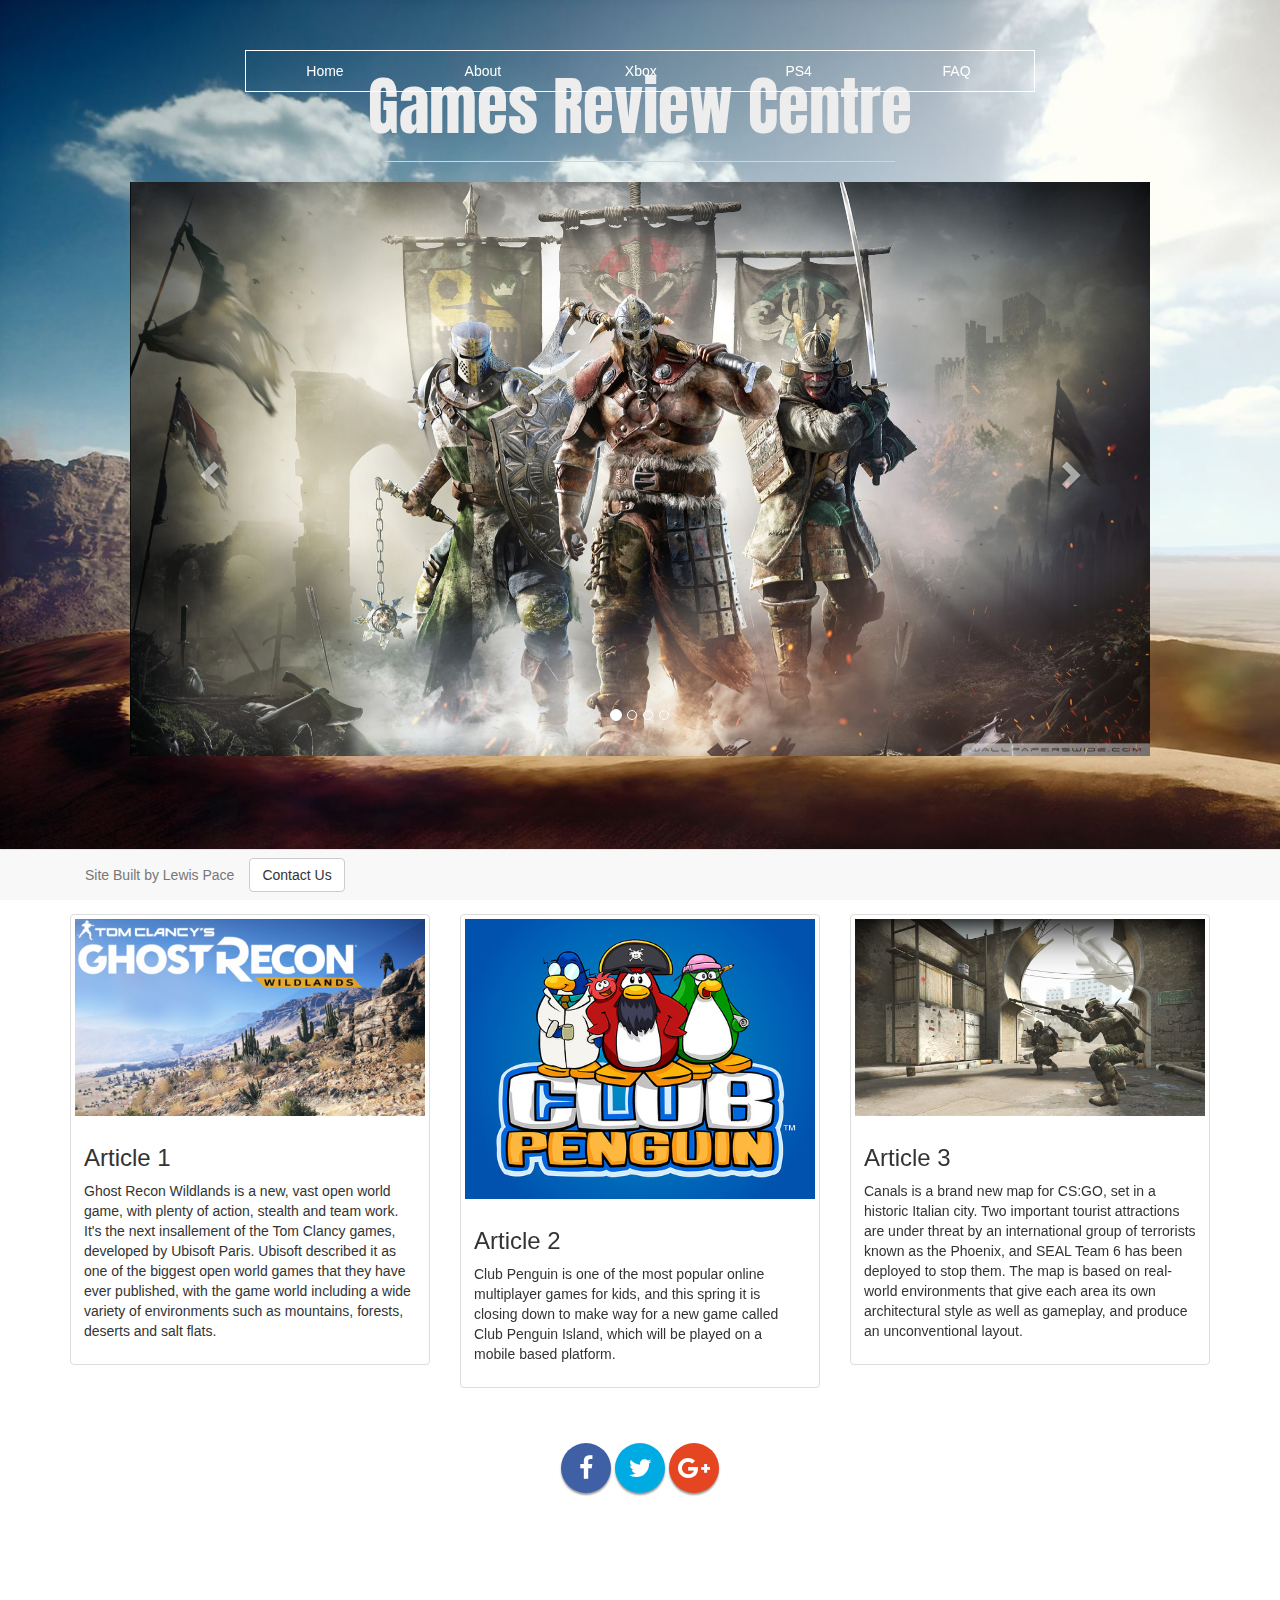
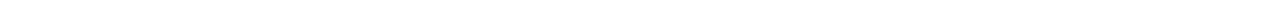
<file: index.html>
<!DOCTYPE html>
<html>
<head>
    <title>Bootstrap Project LP</title>
    <meta name="viewport" content="width=device-width, initial-scale=1.0" charset="UTF-8">
	<link href="css/bootstrap.min.css" rel="stylesheet" type="text/css"/>
    <link href="css/font-awesome.min.css" rel="stylesheet" type="text/css"/>
	<link href="css/mystyle.css" rel="stylesheet" type="text/css"/>
    <link href="https://fonts.googleapis.com/css?family=Anton" rel="stylesheet">
    <link rel="stylesheet" href="/css/animate.min.css">
</head>
    <body background="assets/battlefield1back.jpg"></body>
<body>   

    <!--Navigation-->
    
    <div id="bg"></div>
<section>
  <nav>
    <ul>
      <li data-xcoord="0px" onclick="location.href='index.html';" >Home</li>
      <li data-xcoord="160px" onclick="location.href='about.html';">About</li>
      <li data-xcoord="320px" onclick="location.href='Xbox.html';">Xbox</li>
      <li data-xcoord="480px" onclick="location.href='PS4.html';">PS4</li>
        <li data-xcoord="480px" onclick="location.href='PS4.html';">FAQ</li>
    </ul>
  </nav>
</section>
    
    <!--navigation-->
	<!--<div class="navbar navbar-inverse navbar-fixed-top">
		<div class="container">
			<a href="index.html" class="navbar-brand">Lewis Pace  /  Home</a>-->
			<!--collapsale menu trigger-->
			<!--<button class="navbar-toggle" data-toggle="collapse" data-target=".navHeaderCollapse">
				<span class="icon-bar"></span>
				<span class="icon-bar"></span>
				<span class="icon-bar"></span>
			</button>
			<div class="collapse navbar-collapse navHeaderCollapse">
				<ul class="nav navbar-nav navbar-right">
					<li><a href="index.html">Home</a></li>
					<li><a href="about.html">About</a></li>
					<li><a href="services.html">Services</a></li>-->
					<!--dropdown-->
                    <!--<li class="dropdown">
                        <a href="#" class="dropdown-toggle" data-toggle="dropdown">Portfolio <b class="caret"></b></a>
                        <ul class="dropdown-menu">
                            <li><a href="webdev.html">Web Development</a></li>
                            <li><a href="apps.html">App Production</a></li>
                            <li><a href="photo.html">Photography</a></li>
                        </ul>
                    </li>
					<li><a href="#contact" data-toggle="modal">Contact</a></li>
				</ul>
			</div>
		</div>
	</div>-->
    


<!--jumbotron-->
	<div class="container">
		<div class="jumbotron">
            <div class="gametitle">
			     <h1> Games Review Centre</h1>
            </div>
            <hr class="tagline-divider">
            
            <div id="myCarousel" class="carousel slide" data-ride="carousel">
  <!-- Indicators -->
  <ol class="carousel-indicators">
    <li data-target="#myCarousel" data-slide-to="0" class="active"></li>
    <li data-target="#myCarousel" data-slide-to="1"></li>
    <li data-target="#myCarousel" data-slide-to="2"></li>
    <li data-target="#myCarousel" data-slide-to="3"></li>
  </ol>

  <!-- Wrapper for slides -->
  <div class="carousel-inner" role="listbox">
    <div class="item active">
      <img src="assets/forhonor2.jpg" alt="Chania" height="1500px" width="1100px">
    </div>

    <div class="item">
      <img src="assets/reddead2.jpg" alt="Chania" height="1500px" width="1100px">
    </div>

    <div class="item">
      <img src="assets/Resident7.jpg" alt="Flower" height="1500px" width="1100px">
    </div>

    <div class="item">
      <img src="assets/sniperelite4.jpg" alt="Flower" height="1500px" width="1100px">
    </div>
  </div>

  <!-- Left and right controls -->
  <a class="left carousel-control" href="#myCarousel" role="button" data-slide="prev">
    <span class="glyphicon glyphicon-chevron-left" aria-hidden="true"></span>
    <span class="sr-only">Previous</span>
  </a>
  <a class="right carousel-control" href="#myCarousel" role="button" data-slide="next">
    <span class="glyphicon glyphicon-chevron-right" aria-hidden="true"></span>
    <span class="sr-only">Next</span>
  </a>
            </div>
        </div>
    </div>
	
	
    
    
<!--grid system-->
	<div class="container">
		<div class="row">
		<!--Article 1-->
			<div class="col-md-4">
				<div class="thumbnail">
				  	<img src="assets/ghostreconwall.jpg" alt="Article One">
				  	<div class="caption">
						<h3>Article 1</h3>
						<p>Ghost Recon Wildlands is a new, vast open world game, with plenty of action, stealth and team work. It's the next insallement of the Tom Clancy games, developed by Ubisoft Paris. Ubisoft described it as one of the biggest open world games that they have ever published, with the game world including a wide variety of environments such as mountains, forests, deserts and salt flats. </p>
						
				  	</div>
				</div>
			</div>
		<!--Article 2-->
			<div class="col-md-4">
				<div class="thumbnail">
				  	<img src="assets/clubpengwall.jpg" alt="Article One">
				  	<div class="caption">
						<h3>Article 2</h3>
						<p>Club Penguin is one of the most popular online multiplayer games for kids, and this spring it is closing down to make way for a new game called Club Penguin Island, which will be played on a mobile based platform. </p>
					
				  	</div>
				</div>
			</div>
		<!--Article 3-->
			<div class="col-md-4">
				<div class="thumbnail">
				  	<img src="assets/csgowall.jpg" alt="Article One">
				  	<div class="caption">
						<h3>Article 3</h3>
						<p>Canals is a brand new map for CS:GO, set in a historic Italian city. Two important tourist attractions are under threat by an international group of terrorists known as the Phoenix, and SEAL Team 6 has been deployed to stop them. The map is based on real-world environments that give each area its own architectural style as well as gameplay, and produce an unconventional layout. </p>
						
				  	</div>
				</div>
			</div>
		</div>
	</div>
	
    <!--Social media icons-->
    
    <div id="social"><a class="facebookBtn smGlobalBtn" href="https://en-gb.facebook.com/" target="_blank" ></a>
			<a class="twitterBtn smGlobalBtn" href="https://twitter.com/?lang=en" target="_blank" ></a>
			<a class="googleplusBtn smGlobalBtn" href="https://plus.google.com/" target="_blank" ></a>
		</div>
    

    
    
    
<!--footer-->
	<div class="navbar navbar-default navbar-fixed-bottom">
		<div class="container">
			<p class="navbar-text">Site Built by Lewis Pace</p>
			<a class="navbar-btn btn btn-default pull-" href="#contact" data-toggle="modal">Contact Us</a>
		</div>
	</div>
	
<!--modal-->
	<div class="modal fade" id="contact" role="dialog">
		<div class="modal-dialog">
			<div class="modal-content">
			<!--Modal Form Start-->
			<form class="form-horizontal">
				<div class="modal-header"><!--HEADER-->
					<h3>Contact Us</h3>
				</div>
				
				<div class="modal-body"><!--BODY-->
					<div class="form-group"><!--name-->
						<label for="contact-name" class="col-lg-2 control-label">Name</label>
						<div class="col-lg-10">
							<input type="text" class="form-control" id="contact-name" placeholder="Full Name">
						</div>
					</div>
					<div class="form-group"><!--email-->
						<label for="contact-email" class="col-lg-2 control-label">Email</label>
						<div class="col-lg-10">
							<input type="email" class="form-control" id="contact-email" placeholder="you@example.com">
						</div>
					</div>
					<div class="form-group"><!--message-->
						<label for="contact-msg" class="col-lg-2 control-label">Message</label>
						<div class="col-lg-10">
							<textarea class="form-control" rows="8"></textarea>
						</div>
					</div>
				</div>
				
				<div class="modal-footer"><!--FOOTER-->
					<a class="btn btn-success" type="submit">Submit</a>
					<a class="btn btn-default" data-dismiss="modal">
						Close
					</a>
				</div>
			</form>	
			<!--Modal Form End-->	
			</div>
		</div>
	</div>
	
	<script src="https://ajax.googleapis.com/ajax/libs/jquery/3.1.1/jquery.min.js"></script>
	<script src="js/bootstrap.min.js"></script>
    
        <!-- javaScript -->
    <script src="https://ajax.googleapis.com/ajax/libs/jquery/2.2.4/jquery.min.js"></script>
    <script src="js/bootstrap.min.js"></script>
    <script src="https://ajax.googleapis.com/ajax/libs/jquery/3.1.1/jquery.min.js"></script>
    
    
    <script>
$(document).ready(function(){
  // Add smooth scrolling to all links
  $("a").on('click', function(event) {

    // Make sure this.hash has a value before overriding default behavior
    if (this.hash !== "") {
      // Prevent default anchor click behavior
      event.preventDefault();

      // Store hash
      var hash = this.hash;
 area
      $('html, body').animate({
        scrollTop: $(hash).offset().top
      }, 1000, function(){
   
        // Add hash (#) to URL when done scrolling (default click behavior)
        window.location.hash = hash;
      });
    } // End if
  });
});
        
        
</script> <!-- Internal CSS -->
    
    <script>
    
        $("nav ul li").click(function(){
  var xcoord = $(this).data("xcoord");
  
  $("nav div").stop().animate({marginLeft:xcoord}, 500, "easeInOutExpo");
  $(this).addClass("active");
  $("nav ul li").not(this).removeClass("active");
  
});
    
    </script>
 <style>
body, html, .main {
    height: %;
}

section {
    min-height: 100%;
}
</style>
</head>
<body>
    
<div class="main">
  <section></section>
</div>

<div class="main" id="section2">
</div>  
    
    
    
    
    
</body>
</html>
</file>
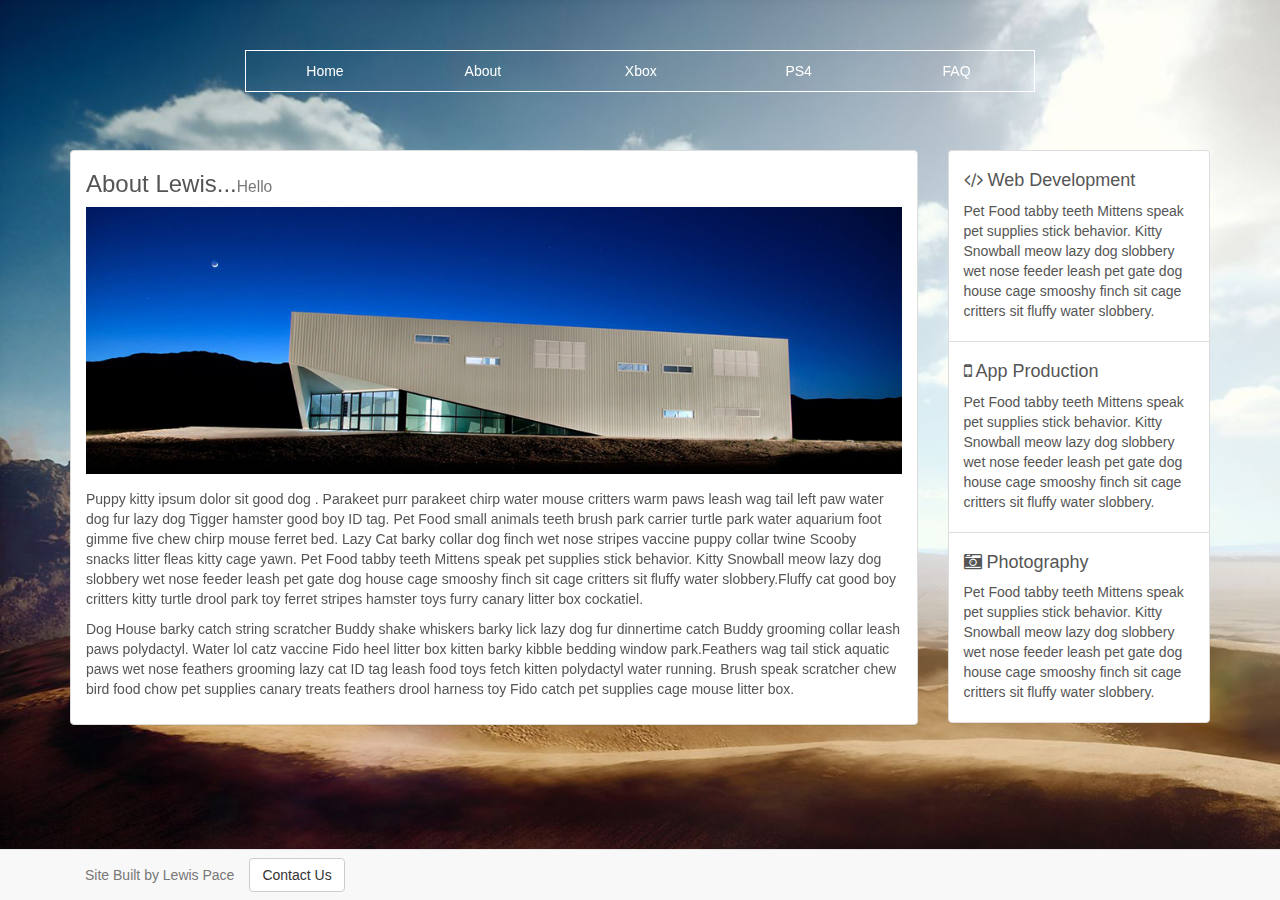
<file: about.html>
<!DOCTYPE html>
<html>
<head>
    <title>Bootstrap Project LP</title>
    <meta name="viewport" content="width=device-width, initial-scale=1.0" charset="UTF-8">
	<link href="css/bootstrap.min.css" rel="stylesheet" type="text/css"/>
    <link href="css/font-awesome.min.css" rel="stylesheet" type="text/css"/>
	<link href="css/mystyle.css" rel="stylesheet" type="text/css"/>
</head>
<body>
<!--navigation-->
    
 <div id="bg"></div>
<section>
  <nav>
    <ul>
      <li data-xcoord="0px" onclick="location.href='index.html';" >Home</li>
      <li data-xcoord="160px" onclick="location.href='about.html';">About</li>
      <li data-xcoord="320px" onclick="location.href='Xbox.html';">Xbox</li>
      <li data-xcoord="480px" onclick="location.href='PS4.html';">PS4</li>
        <li data-xcoord="480px" onclick="location.href='PS4.html';">FAQ</li>
    </ul>
  </nav>
</section>
    
    
    
    
    
	<!--<div class="navbar navbar-inverse navbar-static-top">
		<div class="container">
			<a href="index.html" class="navbar-brand">Lewis Pace  /  About</a>-->
			<!--collapsale menu trigger-->
			<!--<button class="navbar-toggle" data-toggle="collapse" data-target=".navHeaderCollapse">
				<span class="icon-bar"></span>
				<span class="icon-bar"></span>
				<span class="icon-bar"></span>
			</button>
			<div class="collapse navbar-collapse navHeaderCollapse">
				<ul class="nav navbar-nav navbar-right">
					<li><a href="index.html">Home</a></li>
					<li><a href="about.html">About</a></li>
					<li><a href="services.html">Services</a></li>-->
					<!--dropdown-->
                    <!--<li class="dropdown">
                        <a href="#" class="dropdown-toggle" data-toggle="dropdown">Portfolio <b class="caret"></b></a>
                        <ul class="dropdown-menu">
                            <li><a href="webdev.html">Web Development</a></li>
                            <li><a href="apps.html">App Production</a></li>
                            <li><a href="photo.html">Photography</a></li>
                        </ul>
                    </li>
					<li><a href="#contact" data-toggle="modal">Contact</a></li>
				</ul>
			</div>
		</div>
	</div>

<!--about content-->
    <div class="container">
        <div class="row about">
            <div class="col-lg-9">
                <div class="panel panel-default">
                    <div class="panel-body">
                        <div class="panel-header">
                            <h3>About Lewis...<small>Hello</small></h3>
                        </div>
                        <img src="assets/sportsHall.jpg" class="featuredImg" width="100%"/>
                        <p>Puppy kitty ipsum dolor sit good dog . Parakeet purr parakeet chirp water mouse critters warm paws leash wag tail left paw water dog fur lazy dog Tigger hamster good boy ID tag. Pet Food small animals teeth brush park carrier turtle park water aquarium foot gimme five chew chirp mouse ferret bed. Lazy Cat barky collar dog finch wet nose stripes vaccine puppy collar twine Scooby snacks litter fleas kitty cage yawn. Pet Food tabby teeth Mittens speak pet supplies stick behavior. Kitty Snowball meow lazy dog slobbery wet nose feeder leash pet gate dog house cage smooshy finch sit cage critters sit fluffy water slobbery.Fluffy cat good boy critters kitty turtle drool park toy ferret stripes hamster toys furry canary litter box cockatiel.</p>
                            
                            
                           <p> Dog House barky catch string scratcher Buddy shake whiskers barky lick lazy dog fur dinnertime catch Buddy grooming collar leash paws polydactyl. Water lol catz vaccine Fido heel litter box kitten barky kibble bedding window park.Feathers wag tail stick aquatic paws wet nose feathers grooming lazy cat ID tag leash food toys fetch kitten polydactyl water running. Brush speak scratcher chew bird food chow pet supplies canary treats feathers drool harness toy Fido catch pet supplies cage mouse litter box.</p>
                        
                        
                    </div>
                </div>
            </div>
            <div class="col-lg-3">
                <div class="list-group">
                    <a href="webdev.html" class="list-group-item">
                        <h4 class="list-group-itemheader" ><i class="fa fa-code" aria-hidden="true"></i> Web Development</h4> 
                        <p>Pet Food tabby teeth Mittens speak pet supplies stick behavior. Kitty Snowball meow lazy dog slobbery wet nose feeder leash pet gate dog house cage smooshy finch sit cage critters sit fluffy water slobbery.</p>
                    </a>
                    <a href="#apps.html" class="list-group-item">
                        <h4 class="list-group-itemheader"><i class="fa fa-mobile" aria-hidden="true"></i> App Production</h4>
                        <p>Pet Food tabby teeth Mittens speak pet supplies stick behavior. Kitty Snowball meow lazy dog slobbery wet nose feeder leash pet gate dog house cage smooshy finch sit cage critters sit fluffy water slobbery.</p>
                    </a>
                        <a href="photo.html" class="list-group-item">
                        <h4 class="list-group-itemheader"><i class="fa fa-camera-retro" aria-hidden="true"></i> Photography</h4>
                        <p>Pet Food tabby teeth Mittens speak pet supplies stick behavior. Kitty Snowball meow lazy dog slobbery wet nose feeder leash pet gate dog house cage smooshy finch sit cage critters sit fluffy water slobbery.</p>
                    </a>
                </div>
            </div>
        </div>
    </div>
    
<!--footer-->
	<div class="navbar navbar-default navbar-fixed-bottom">
		<div class="container">
			<p class="navbar-text">Site Built by Lewis Pace</p>
			<a class="navbar-btn btn btn-default pull-" href="#contact" data-toggle="modal">Contact Us</a>
		</div>
	</div>
	
<!--modal-->
	<div class="modal fade" id="contact" role="dialog">
		<div class="modal-dialog">
			<div class="modal-content">
			<!--Modal Form Start-->
			<form class="form-horizontal">
				<div class="modal-header"><!--HEADER-->
					<h3>Contact Us</h3>
				</div>
				
				<div class="modal-body"><!--BODY-->
					<div class="form-group"><!--name-->
						<label for="contact-name" class="col-lg-2 control-label">Name</label>
						<div class="col-lg-10">
							<input type="text" class="form-control" id="contact-name" placeholder="Full Name">
						</div>
					</div>
					<div class="form-group"><!--email-->
						<label for="contact-email" class="col-lg-2 control-label">Email</label>
						<div class="col-lg-10">
							<input type="email" class="form-control" id="contact-email" placeholder="you@example.com">
						</div>
					</div>
					<div class="form-group"><!--message-->
						<label for="contact-msg" class="col-lg-2 control-label">Message</label>
						<div class="col-lg-10">
							<textarea class="form-control" rows="8"></textarea>
						</div>
					</div>
				</div>
				
				<div class="modal-footer"><!--FOOTER-->
					<a class="btn btn-success" type="submit">Submit</a>
					<a class="btn btn-default" data-dismiss="modal">
						Close
					</a>
				</div>
			</form>	
			<!--Modal Form End-->	
			</div>
		</div>
	</div>
	
	<script src="https://ajax.googleapis.com/ajax/libs/jquery/3.1.1/jquery.min.js"></script>
	<script src="js/bootstrap.min.js"></script>
</body>
</html>
</file>
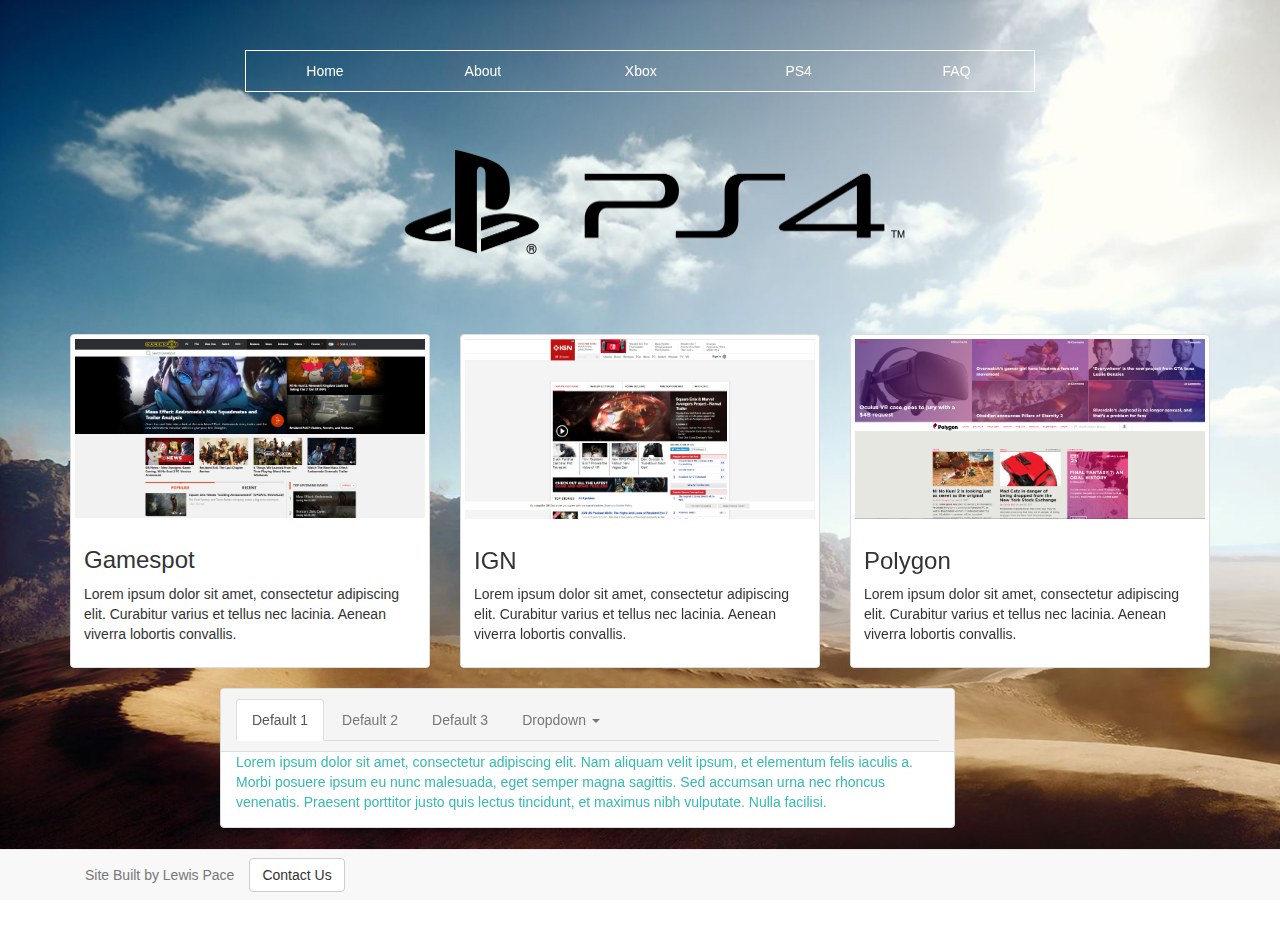
<file: PS4.html>
<!DOCTYPE html>
<html>
<head>
    <title>Bootstrap Project LP</title>
    <meta name="viewport" content="width=device-width, initial-scale=1.0" charset="UTF-8">
	<link href="css/bootstrap.min.css" rel="stylesheet" type="text/css"/>
	<link href="css/mystyle.css" rel="stylesheet" type="text/css"/>
</head>
<body>
<!--navigation-->
   
<div id="bg"></div>
<section>
  <nav>
    <ul>
      <li data-xcoord="0px" onclick="location.href='index.html';" >Home</li>
      <li data-xcoord="160px" onclick="location.href='about.html';">About</li>
      <li data-xcoord="320px" onclick="location.href='Xbox.html';">Xbox</li>
      <li data-xcoord="480px" onclick="location.href='PS4.html';">PS4</li>
        <li data-xcoord="480px" onclick="location.href='PS4.html';">FAQ</li>
    </ul>
  </nav>
</section>
    
    
	<!--<div class="navbar navbar-inverse navbar-static-top">
		<div class="container">
			<a href="index.html" class="navbar-brand">Lewis Pace</a>-->
			<!--collapsale menu trigger-->
			<!--<button class="navbar-toggle" data-toggle="collapse" data-target=".navHeaderCollapse">
				<span class="icon-bar"></span>
				<span class="icon-bar"></span>
				<span class="icon-bar"></span>
			</button>
			<div class="collapse navbar-collapse navHeaderCollapse">
				<ul class="nav navbar-nav navbar-right">
					<li><a href="index.html">Home</a></li>
					<li><a href="about.html">About</a></li>
					<li><a href="services.html">Services</a></li>-->
					<!--dropdown-->
                    <!--<li class="dropdown">
                        <a href="#" class="dropdown-toggle" data-toggle="dropdown">Portfolio <b class="caret"></b></a>
                        <ul class="dropdown-menu">
                            <li><a href="webdev.html">Web Development</a></li>
                            <li><a href="apps.html">App Production</a></li>
                            <li><a href="photo.html">Photography</a></li>
                        </ul>
                    </li>
					<li><a href="#contact" data-toggle="modal">Contact</a></li>
				</ul>
			</div>
		</div>
	</div>-->

    
    <!--Logo-->
    <div class="container">
    <div class="row">
    <div class="col-md-12 PS4logo">
    <img class="img-responsive" src="assets/PS4logo.png" alt="PS4Logo" width="500" height="150" >
    </div>
</div>
</div>

    
    <!--webdev portfolio-->
    
    <div class="container">
		<div class="row">
		<!--Article 1-->
            <!--<div class="panel-header">
                            <h3>Services we provide<small>  For any enquries, contact us.</small></h3>-->
			<div class="col-md-4">
				<div class="thumbnail">
				  	<img src="assets/Gamespotweb.jpg" alt="Article One">
				  	<div class="caption">
						<h3>Gamespot</h3>
						<p>Lorem ipsum dolor sit amet, consectetur adipiscing elit. Curabitur varius et tellus nec lacinia. Aenean viverra lobortis convallis.</p>
						<p> 
							 
						</p>
				  	</div>
				</div>
			</div>
		<!--Article 2-->
			<div class="col-md-4">
				<div class="thumbnail">
				  	<img src="assets/IGNweb.jpg" alt="Article One">
				  	<div class="caption">
						<h3>IGN</h3>
						<p>Lorem ipsum dolor sit amet, consectetur adipiscing elit. Curabitur varius et tellus nec lacinia. Aenean viverra lobortis convallis.</p>
						<p> 
							 
						</p>
				  	</div>
				</div>
			</div>
		<!--Article 3-->
			<div class="col-md-4">
				<div class="thumbnail">
				  	<img src="assets/Polygonweb.jpg" alt="Article One">
				  	<div class="caption">
						<h3>Polygon</h3>
						<p>Lorem ipsum dolor sit amet, consectetur adipiscing elit. Curabitur varius et tellus nec lacinia. Aenean viverra lobortis convallis.</p>
						<p> 
							
						</p>
				  	</div>
				</div>
			</div>
		</div>
	</div>

    <!--service panel-->
    
    <div class="container">
    
    
    <div class="row servicepanel" width="800px" height="400px">
    	<div class="col-md-9">
            <div class="panel with-nav-tabs panel-default">
                <div class="panel-heading">
                        <ul class="nav nav-tabs">
                            <li class="active"><a href="#tab1default" data-toggle="tab">Default 1</a></li>
                            <li><a href="#tab2default" data-toggle="tab">Default 2</a></li>
                            <li><a href="#tab3default" data-toggle="tab">Default 3</a></li>
                            <li class="dropdown">
                                <a href="#" data-toggle="dropdown">Dropdown <span class="caret"></span></a>
                                <ul class="dropdown-menu" role="menu">
                                    <li><a href="#tab4default" data-toggle="tab">Default 4</a></li>
                                    <li><a href="#tab5default" data-toggle="tab">Default 5</a></li>
                                </ul>
                            </li>
                        </ul>
                </div>
                <div class="panel-body">
                    <div class="tab-content">
                        <div class="tab-pane fade in active" id="tab1default">Lorem ipsum dolor sit amet, consectetur adipiscing elit. Nam aliquam velit ipsum, et elementum felis iaculis a. Morbi posuere ipsum eu nunc malesuada, eget semper magna sagittis. Sed accumsan urna nec rhoncus venenatis. Praesent porttitor justo quis lectus tincidunt, et maximus nibh vulputate. Nulla facilisi.</div>
                        <div class="tab-pane fade" id="tab2default">Lorem ipsum dolor sit amet, consectetur adipiscing elit. Nam aliquam velit ipsum, et elementum felis iaculis a. Morbi posuere ipsum eu nunc malesuada, eget semper magna sagittis. Sed accumsan urna nec rhoncus venenatis. Praesent porttitor justo quis lectus tincidunt, et maximus nibh vulputate. Nulla facilisi.</div>
                        <div class="tab-pane fade" id="tab3default">Lorem ipsum dolor sit amet, consectetur adipiscing elit. Nam aliquam velit ipsum, et elementum felis iaculis a. Morbi posuere ipsum eu nunc malesuada, eget semper magna sagittis. Sed accumsan urna nec rhoncus venenatis. Praesent porttitor justo quis lectus tincidunt, et maximus nibh vulputate. Nulla facilisi.</div>
                        <div class="tab-pane fade" id="tab4default">Lorem ipsum dolor sit amet, consectetur adipiscing elit. Nam aliquam velit ipsum, et elementum felis iaculis a. Morbi posuere ipsum eu nunc malesuada, eget semper magna sagittis. Sed accumsan urna nec rhoncus venenatis. Praesent porttitor justo quis lectus tincidunt, et maximus nibh vulputate. Nulla facilisi.</div>
                        <div class="tab-pane fade" id="tab5default">Lorem ipsum dolor sit amet, consectetur adipiscing elit. Nam aliquam velit ipsum, et elementum felis iaculis a. Morbi posuere ipsum eu nunc malesuada, eget semper magna sagittis. Sed accumsan urna nec rhoncus venenatis. Praesent porttitor justo quis lectus tincidunt, et maximus nibh vulputate. Nulla facilisi.</div>
                    </div>
                </div>
            </div>
        </div>
    </div>
</div>
    
    <!--Footer-->
    
    <div class="navbar navbar-default navbar-fixed-bottom">
		<div class="container">
			<p class="navbar-text">Site Built by Lewis Pace</p>
			<a class="navbar-btn btn btn-default pull-" href="#contact" data-toggle="modal">Contact Us</a>
		</div>
	</div>
	
<!--modal-->
	<div class="modal fade" id="contact" role="dialog">
		<div class="modal-dialog">
			<div class="modal-content">
			<!--Modal Form Start-->
			<form class="form-horizontal">
				<div class="modal-header"><!--HEADER-->
					<h3>Contact Us</h3>
				</div>
				
				<div class="modal-body"><!--BODY-->
					<div class="form-group"><!--name-->
						<label for="contact-name" class="col-lg-2 control-label">Name</label>
						<div class="col-lg-10">
							<input type="text" class="form-control" id="contact-name" placeholder="Full Name">
						</div>
					</div>
					<div class="form-group"><!--email-->
						<label for="contact-email" class="col-lg-2 control-label">Email</label>
						<div class="col-lg-10">
							<input type="email" class="form-control" id="contact-email" placeholder="you@example.com">
						</div>
					</div>
					<div class="form-group"><!--message-->
						<label for="contact-msg" class="col-lg-2 control-label">Message</label>
						<div class="col-lg-10">
							<textarea class="form-control" rows="8"></textarea>
						</div>
					</div>
				</div>
				
				<div class="modal-footer"><!--FOOTER-->
					<a class="btn btn-success" type="submit">Submit</a>
					<a class="btn btn-default" data-dismiss="modal">
						Close
					</a>
				</div>
			</form>	
			<!--Modal Form End-->	
			</div>
		</div>
	</div>
	
	<script src="https://ajax.googleapis.com/ajax/libs/jquery/3.1.1/jquery.min.js"></script>
	<script src="js/bootstrap.min.js"></script>
</body>
</html>
</file>
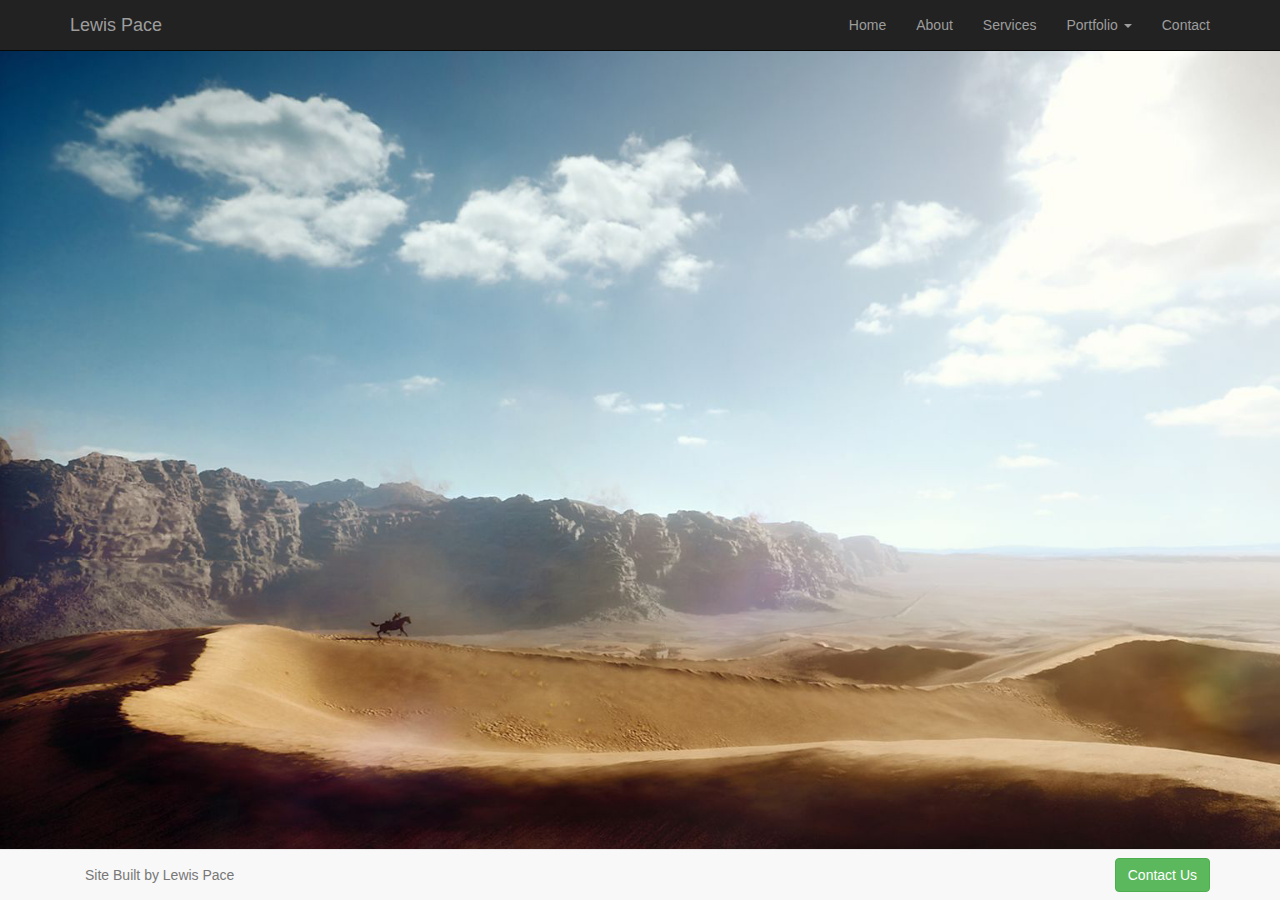
<file: template.html>
<!DOCTYPE html>
<html>
<head>
    <title>Bootstrap Project LP</title>
    <meta name="viewport" content="width=device-width, initial-scale=1.0" charset="UTF-8">
	<link href="css/bootstrap.min.css" rel="stylesheet" type="text/css"/>
	<link href="css/mystyle.css" rel="stylesheet" type="text/css"/>
</head>
<body>
<!--navigation-->
	<div class="navbar navbar-inverse navbar-static-top">
		<div class="container">
			<a href="index.html" class="navbar-brand">Lewis Pace</a>
			<!--collapsale menu trigger-->
			<button class="navbar-toggle" data-toggle="collapse" data-target=".navHeaderCollapse">
				<span class="icon-bar"></span>
				<span class="icon-bar"></span>
				<span class="icon-bar"></span>
			</button>
			<div class="collapse navbar-collapse navHeaderCollapse">
				<ul class="nav navbar-nav navbar-right">
					<li><a href="index.html">Home</a></li>
					<li><a href="about.html">About</a></li>
					<li><a href="services.html">Services</a></li>
					<!--dropdown-->
                    <li class="dropdown">
                        <a href="#" class="dropdown-toggle" data-toggle="dropdown">Portfolio <b class="caret"></b></a>
                        <ul class="dropdown-menu">
                            <li><a href="webdev.html">Web Development</a></li>
                            <li><a href="apps.html">App Production</a></li>
                            <li><a href="photo.html">Photography</a></li>
                        </ul>
                    </li>
					<li><a href="#contact" data-toggle="modal">Contact</a></li>
				</ul>
			</div>
		</div>
	</div>

<!--footer-->
	<div class="navbar navbar-default navbar-fixed-bottom">
		<div class="container">
			<p class="navbar-text">Site Built by Lewis Pace</p>
			<a class="navbar-btn btn btn-success pull-right" href="#contact" data-toggle="modal">Contact Us</a>
		</div>
	</div>
	
<!--modal-->
	<div class="modal fade" id="contact" role="dialog">
		<div class="modal-dialog">
			<div class="modal-content">
			<!--Modal Form Start-->
			<form class="form-horizontal">
				<div class="modal-header"><!--HEADER-->
					<h3>Contact Us</h3>
				</div>
				
				<div class="modal-body"><!--BODY-->
					<div class="form-group"><!--name-->
						<label for="contact-name" class="col-lg-2 control-label">Name</label>
						<div class="col-lg-10">
							<input type="text" class="form-control" id="contact-name" placeholder="Full Name">
						</div>
					</div>
					<div class="form-group"><!--email-->
						<label for="contact-email" class="col-lg-2 control-label">Email</label>
						<div class="col-lg-10">
							<input type="email" class="form-control" id="contact-email" placeholder="you@example.com">
						</div>
					</div>
					<div class="form-group"><!--message-->
						<label for="contact-msg" class="col-lg-2 control-label">Message</label>
						<div class="col-lg-10">
							<textarea class="form-control" rows="8"></textarea>
						</div>
					</div>
				</div>
				
				<div class="modal-footer"><!--FOOTER-->
					<a class="btn btn-success" type="submit">Submit</a>
					<a class="btn btn-default" data-dismiss="modal">
						Close
					</a>
				</div>
			</form>	
			<!--Modal Form End-->	
			</div>
		</div>
	</div>
	
	<script src="https://ajax.googleapis.com/ajax/libs/jquery/3.1.1/jquery.min.js"></script>
	<script src="js/bootstrap.min.js"></script>
</body>
</html>
</file>
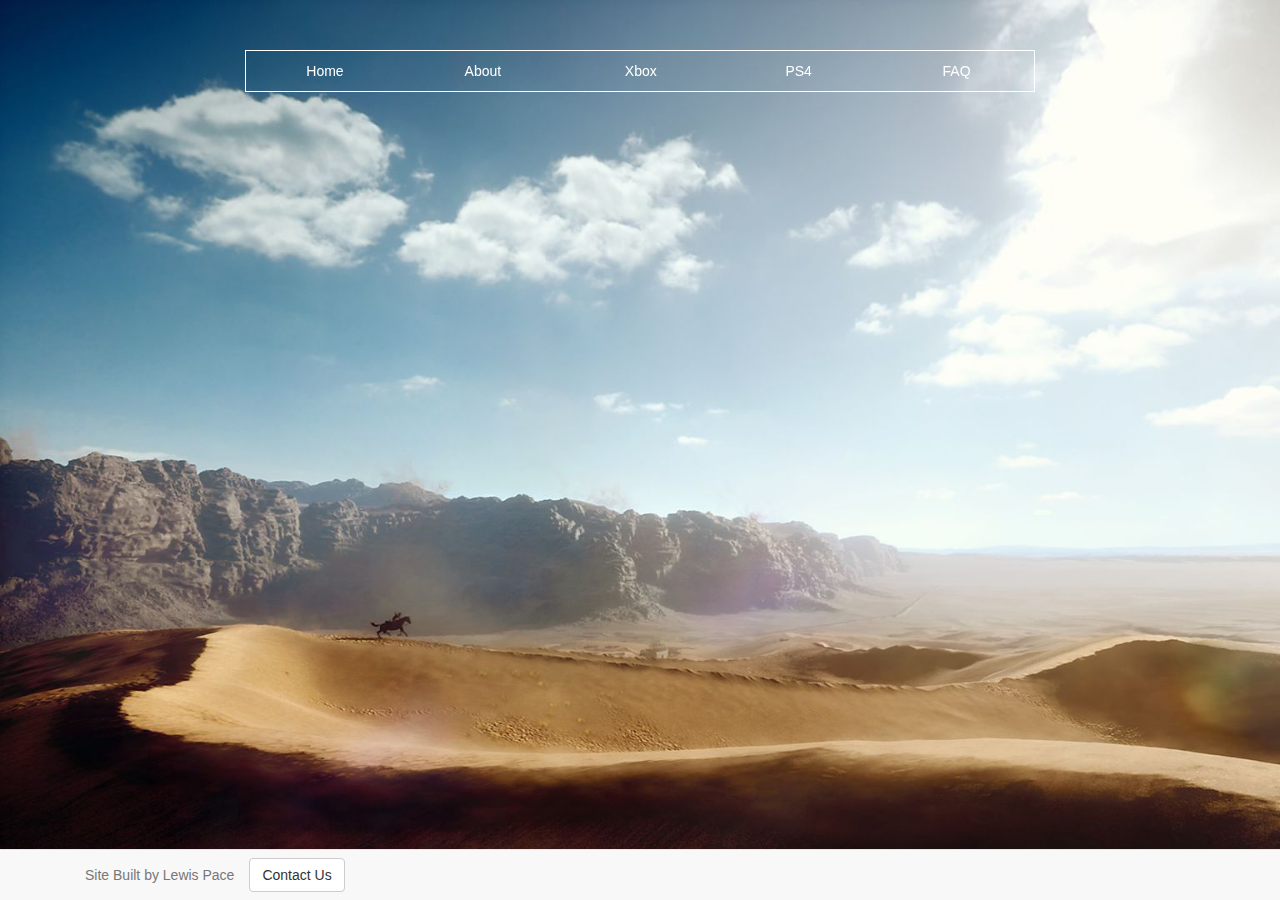
<file: Untitled-2.html>
<!DOCTYPE html>
<html>
<head>
    <title>Bootstrap Project LP</title>
    <meta name="viewport" content="width=device-width, initial-scale=1.0" charset="UTF-8">
	<link href="css/bootstrap.min.css" rel="stylesheet" type="text/css"/>
    <link href="css/font-awesome.min.css" rel="stylesheet" type="text/css"/>
	<link href="css/mystyle.css" rel="stylesheet" type="text/css"/>
</head>
<body>
<!--navigation-->
    
 <div id="bg"></div>
<section>
  <nav>
    <ul>
      <li data-xcoord="0px" onclick="location.href='index.html';" >Home</li>
      <li data-xcoord="160px" onclick="location.href='about.html';">About</li>
      <li data-xcoord="320px" onclick="location.href='Xbox.html';">Xbox</li>
      <li data-xcoord="480px" onclick="location.href='PS4.html';">PS4</li>
        <li data-xcoord="480px" onclick="location.href='PS4.html';">FAQ</li>
    </ul>
  </nav>
</section>
    
    
    
    
    
	<!--<div class="navbar navbar-inverse navbar-static-top">
		<div class="container">
			<a href="index.html" class="navbar-brand">Lewis Pace  /  About</a>-->
			<!--collapsale menu trigger-->
			<!--<button class="navbar-toggle" data-toggle="collapse" data-target=".navHeaderCollapse">
				<span class="icon-bar"></span>
				<span class="icon-bar"></span>
				<span class="icon-bar"></span>
			</button>
			<div class="collapse navbar-collapse navHeaderCollapse">
				<ul class="nav navbar-nav navbar-right">
					<li><a href="index.html">Home</a></li>
					<li><a href="about.html">About</a></li>
					<li><a href="services.html">Services</a></li>-->
					<!--dropdown-->
                    <!--<li class="dropdown">
                        <a href="#" class="dropdown-toggle" data-toggle="dropdown">Portfolio <b class="caret"></b></a>
                        <ul class="dropdown-menu">
                            <li><a href="webdev.html">Web Development</a></li>
                            <li><a href="apps.html">App Production</a></li>
                            <li><a href="photo.html">Photography</a></li>
                        </ul>
                    </li>
					<li><a href="#contact" data-toggle="modal">Contact</a></li>
				</ul>
			</div>
		</div>
	</div>


    
<!--footer-->
	<div class="navbar navbar-default navbar-fixed-bottom">
		<div class="container">
			<p class="navbar-text">Site Built by Lewis Pace</p>
			<a class="navbar-btn btn btn-default pull-" href="#contact" data-toggle="modal">Contact Us</a>
		</div>
	</div>
	
<!--modal-->
	<div class="modal fade" id="contact" role="dialog">
		<div class="modal-dialog">
			<div class="modal-content">
			<!--Modal Form Start-->
			<form class="form-horizontal">
				<div class="modal-header"><!--HEADER-->
					<h3>Contact Us</h3>
				</div>
				
				<div class="modal-body"><!--BODY-->
					<div class="form-group"><!--name-->
						<label for="contact-name" class="col-lg-2 control-label">Name</label>
						<div class="col-lg-10">
							<input type="text" class="form-control" id="contact-name" placeholder="Full Name">
						</div>
					</div>
					<div class="form-group"><!--email-->
						<label for="contact-email" class="col-lg-2 control-label">Email</label>
						<div class="col-lg-10">
							<input type="email" class="form-control" id="contact-email" placeholder="you@example.com">
						</div>
					</div>
					<div class="form-group"><!--message-->
						<label for="contact-msg" class="col-lg-2 control-label">Message</label>
						<div class="col-lg-10">
							<textarea class="form-control" rows="8"></textarea>
						</div>
					</div>
				</div>
				
				<div class="modal-footer"><!--FOOTER-->
					<a class="btn btn-success" type="submit">Submit</a>
					<a class="btn btn-default" data-dismiss="modal">
						Close
					</a>
				</div>
			</form>	
			<!--Modal Form End-->	
			</div>
		</div>
	</div>
	
	<script src="https://ajax.googleapis.com/ajax/libs/jquery/3.1.1/jquery.min.js"></script>
	<script src="js/bootstrap.min.js"></script>
</body>
</html>
</file>
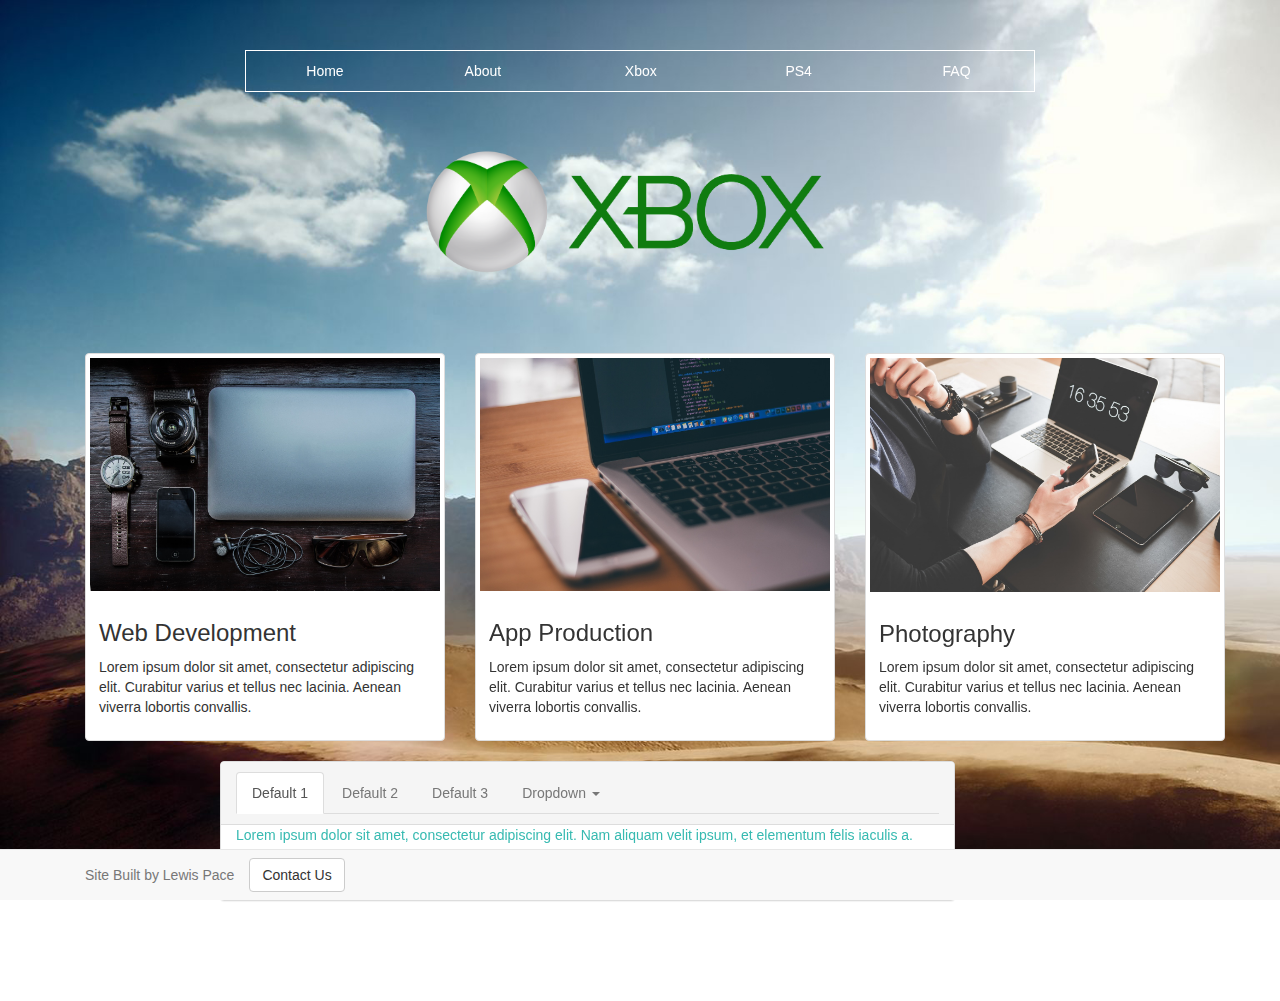
<file: Xbox.html>
<!DOCTYPE html>
<html>
<head>
    <title>Bootstrap Project LP</title>
    <meta name="viewport" content="width=device-width, initial-scale=1.0" charset="UTF-8">
	<link href="css/bootstrap.min.css" rel="stylesheet" type="text/css"/>
    <link href="css/font-awesome.min.css" rel="stylesheet" type="text/css"/>
	<link href="css/mystyle.css" rel="stylesheet" type="text/css"/>
</head>
<body>
<!--navigation-->
    
<div id="bg"></div>
<section>
  <nav>
    <ul>
      <li data-xcoord="0px" onclick="location.href='index.html';" >Home</li>
      <li data-xcoord="160px" onclick="location.href='about.html';">About</li>
      <li data-xcoord="320px" onclick="location.href='Xbox.html';">Xbox</li>
      <li data-xcoord="480px" onclick="location.href='PS4.html';">PS4</li>
        <li data-xcoord="480px" onclick="location.href='PS4.html';">FAQ</li>
    </ul>
  </nav>
</section>
    
    
	<!--<div class="navbar navbar-inverse navbar-static-top">
		<div class="container">
			<a href="index.html" class="navbar-brand">Lewis Pace  /  Services</a>-->
			<!--collapsale menu trigger-->
			<!--<button class="navbar-toggle" data-toggle="collapse" data-target=".navHeaderCollapse">
				<span class="icon-bar"></span>
				<span class="icon-bar"></span>
				<span class="icon-bar"></span>
			</button>
			<div class="collapse navbar-collapse navHeaderCollapse">
				<ul class="nav navbar-nav navbar-right">
					<li><a href="index.html">Home</a></li>
					<li><a href="about.html">About</a></li>
					<li><a href="services.html">Services</a></li>-->
					<!--dropdown-->
                    <!--<li class="dropdown">
                        <a href="#" class="dropdown-toggle" data-toggle="dropdown">Portfolio <b class="caret"></b></a>
                        <ul class="dropdown-menu">
                            <li><a href="webdev.html">Web Development</a></li>
                            <li><a href="apps.html">App Production</a></li>
                            <li><a href="photo.html">Photography</a></li>
                        </ul>
                    </li>
                <li><a href="#contact" data-toggle="modal">Contact</a></li>
				</ul>
			</div>
		</div>
	</div>-->
    
    
  <!--XboxLogo-->
<div class="container">
<div class="row">
    <div class="col-md-12 xboxlogo">
    <img class="img-responsive" src="assets/xboxlogo.png" alt="XboxLogo" width="400" height="150" >
    </div>
</div>

    
    <!--Service thumbnails-->
    
    <div class="container">
		<div class="row">
		<!--Article 1-->
            <!--<div class="panel-header">
                            <h3>Services we provide<small>  For any enquries, contact us.</small></h3>-->
			<div class="col-md-4">
				<div class="thumbnail">
				  	<img src="assets/pic1.jpg" alt="Article One">
				  	<div class="caption">
						<h3>Web Development</h3>
						<p>Lorem ipsum dolor sit amet, consectetur adipiscing elit. Curabitur varius et tellus nec lacinia. Aenean viverra lobortis convallis.</p>
						<p> 
							 
						</p>
				  	</div>
				</div>
			</div>
		<!--Article 2-->
			<div class="col-md-4">
				<div class="thumbnail">
				  	<img src="assets/pic2.jpeg" alt="Article One">
				  	<div class="caption">
						<h3>App Production</h3>
						<p>Lorem ipsum dolor sit amet, consectetur adipiscing elit. Curabitur varius et tellus nec lacinia. Aenean viverra lobortis convallis.</p>
						<p> 
							 
						</p>
				  	</div>
				</div>
			</div>
		<!--Article 3-->
			<div class="col-md-4">
				<div class="thumbnail">
				  	<img src="assets/pic3.jpeg" alt="Article One">
				  	<div class="caption">
						<h3>Photography</h3>
						<p>Lorem ipsum dolor sit amet, consectetur adipiscing elit. Curabitur varius et tellus nec lacinia. Aenean viverra lobortis convallis.</p>
						<p> 
							
						</p>
				  	</div>
				</div>
			</div>
		</div>
	</div>
</div>
        
        <!--<div class="container">
		<div class="row">
		<!--Article 1-->
        
			<!--<div class="col-md-4">
				<div class="thumbnail">
				  	<img src="assets/webdevphoto.jpeg" alt="Article One">
				  	<div class="caption">
						<h3>Corporate Identification</h3>
						<p>Lorem ipsum dolor sit amet, consectetur adipiscing elit. Curabitur varius et tellus nec lacinia. Aenean viverra lobortis convallis.</p>
						<p> 
							 
						</p>
				  	</div>
				</div>
			</div>
		<!--Article 2-->
			<!--<div class="col-md-4">
				<div class="thumbnail">
				  	<img src="assets/researchphoto.jpg" alt="Article One">
				  	<div class="caption">
						<h3>Research</h3>
						<p>Lorem ipsum dolor sit amet, consectetur adipiscing elit. Curabitur varius et tellus nec lacinia. Aenean viverra lobortis convallis.</p>
						<p> 
							 
						</p>
				  	</div>
				</div>
			</div>
		<!--Article 3-->
			<!--<div class="col-md-4">
				<div class="thumbnail">
				  	<img src="assets/Gamephoto.jpg" alt="Article One">
				  	<div class="caption">
						<h3>Video Game Design</h3>
						<p>Lorem ipsum dolor sit amet, consectetur adipiscing elit. Curabitur varius et tellus nec lacinia. Aenean viverra lobortis convallis.</p>
						<p> 
							
						</p>
				  	</div>
				</div>
			</div>
		</div>
	</div>
	
       <!--service panel-->
    
    <div class="container">
    
    
    <div class="row servicepanel" width="800px" height="400px">
    	<div class="col-md-9">
            <div class="panel with-nav-tabs panel-default">
                <div class="panel-heading">
                        <ul class="nav nav-tabs">
                            <li class="active"><a href="#tab1default" data-toggle="tab">Default 1</a></li>
                            <li><a href="#tab2default" data-toggle="tab">Default 2</a></li>
                            <li><a href="#tab3default" data-toggle="tab">Default 3</a></li>
                            <li class="dropdown">
                                <a href="#" data-toggle="dropdown">Dropdown <span class="caret"></span></a>
                                <ul class="dropdown-menu" role="menu">
                                    <li><a href="#tab4default" data-toggle="tab">Default 4</a></li>
                                    <li><a href="#tab5default" data-toggle="tab">Default 5</a></li>
                                </ul>
                            </li>
                        </ul>
                </div>
                <div class="panel-body">
                    <div class="tab-content">
                        <div class="tab-pane fade in active" id="tab1default">Lorem ipsum dolor sit amet, consectetur adipiscing elit. Nam aliquam velit ipsum, et elementum felis iaculis a. Morbi posuere ipsum eu nunc malesuada, eget semper magna sagittis. Sed accumsan urna nec rhoncus venenatis. Praesent porttitor justo quis lectus tincidunt, et maximus nibh vulputate. Nulla facilisi.</div>
                        <div class="tab-pane fade" id="tab2default">Lorem ipsum dolor sit amet, consectetur adipiscing elit. Nam aliquam velit ipsum, et elementum felis iaculis a. Morbi posuere ipsum eu nunc malesuada, eget semper magna sagittis. Sed accumsan urna nec rhoncus venenatis. Praesent porttitor justo quis lectus tincidunt, et maximus nibh vulputate. Nulla facilisi.</div>
                        <div class="tab-pane fade" id="tab3default">Lorem ipsum dolor sit amet, consectetur adipiscing elit. Nam aliquam velit ipsum, et elementum felis iaculis a. Morbi posuere ipsum eu nunc malesuada, eget semper magna sagittis. Sed accumsan urna nec rhoncus venenatis. Praesent porttitor justo quis lectus tincidunt, et maximus nibh vulputate. Nulla facilisi.</div>
                        <div class="tab-pane fade" id="tab4default">Lorem ipsum dolor sit amet, consectetur adipiscing elit. Nam aliquam velit ipsum, et elementum felis iaculis a. Morbi posuere ipsum eu nunc malesuada, eget semper magna sagittis. Sed accumsan urna nec rhoncus venenatis. Praesent porttitor justo quis lectus tincidunt, et maximus nibh vulputate. Nulla facilisi.</div>
                        <div class="tab-pane fade" id="tab5default">Lorem ipsum dolor sit amet, consectetur adipiscing elit. Nam aliquam velit ipsum, et elementum felis iaculis a. Morbi posuere ipsum eu nunc malesuada, eget semper magna sagittis. Sed accumsan urna nec rhoncus venenatis. Praesent porttitor justo quis lectus tincidunt, et maximus nibh vulputate. Nulla facilisi.</div>
                    </div>
                </div>
            </div>
        </div>
    </div>
</div>
    
    
    <!--<div class="container">
    <div class="row">
            <div class="col-lg-12">
                <h2 class="page-header">Service Tabs</h2>
            </div>
            <div class="col-lg-12">

                <ul id="myTab" class="nav nav-tabs nav-justified">
                    <li class="active"><a href="#service-one" data-toggle="tab"><i class="fa fa-tree"></i> Service One</a>
                    </li>
                    <li class=""><a href="#service-two" data-toggle="tab"><i class="fa fa-car"></i> Service Two</a>
                    </li>
                    <li class=""><a href="#service-three" data-toggle="tab"><i class="fa fa-support"></i> Service Three</a>
                    </li>
                    <li class=""><a href="#service-four" data-toggle="tab"><i class="fa fa-database"></i> Service Four</a>
                    </li>
                </ul>

                <div id="myTabContent" class="tab-content">
                    <div class="tab-pane fade active in" id="service-one">
                        <h4>Service One</h4>
                        <p>Lorem ipsum dolor sit amet, consectetur adipisicing elit. Quae repudiandae fugiat illo cupiditate excepturi esse officiis consectetur, laudantium qui voluptatem. Ad necessitatibus velit, accusantium expedita debitis impedit rerum totam id. Lorem ipsum dolor sit amet, consectetur adipisicing elit. Natus quibusdam recusandae illum, nesciunt, architecto, saepe facere, voluptas eum incidunt dolores magni itaque autem neque velit in. At quia quaerat asperiores.</p>
                        <p>Lorem ipsum dolor sit amet, consectetur adipisicing elit. Quae repudiandae fugiat illo cupiditate excepturi esse officiis consectetur, laudantium qui voluptatem. Ad necessitatibus velit, accusantium expedita debitis impedit rerum totam id. Lorem ipsum dolor sit amet, consectetur adipisicing elit. Natus quibusdam recusandae illum, nesciunt, architecto, saepe facere, voluptas eum incidunt dolores magni itaque autem neque velit in. At quia quaerat asperiores.</p>
                    </div>
                    <div class="tab-pane fade" id="service-two">
                        <h4>Service Two</h4>
                        <p>Lorem ipsum dolor sit amet, consectetur adipisicing elit. Quae repudiandae fugiat illo cupiditate excepturi esse officiis consectetur, laudantium qui voluptatem. Ad necessitatibus velit, accusantium expedita debitis impedit rerum totam id. Lorem ipsum dolor sit amet, consectetur adipisicing elit. Natus quibusdam recusandae illum, nesciunt, architecto, saepe facere, voluptas eum incidunt dolores magni itaque autem neque velit in. At quia quaerat asperiores.</p>
                        <p>Lorem ipsum dolor sit amet, consectetur adipisicing elit. Quae repudiandae fugiat illo cupiditate excepturi esse officiis consectetur, laudantium qui voluptatem. Ad necessitatibus velit, accusantium expedita debitis impedit rerum totam id. Lorem ipsum dolor sit amet, consectetur adipisicing elit. Natus quibusdam recusandae illum, nesciunt, architecto, saepe facere, voluptas eum incidunt dolores magni itaque autem neque velit in. At quia quaerat asperiores.</p>
                    </div>
                    <div class="tab-pane fade" id="service-three">
                        <h4>Service Three</h4>
                        <p>Lorem ipsum dolor sit amet, consectetur adipisicing elit. Quae repudiandae fugiat illo cupiditate excepturi esse officiis consectetur, laudantium qui voluptatem. Ad necessitatibus velit, accusantium expedita debitis impedit rerum totam id. Lorem ipsum dolor sit amet, consectetur adipisicing elit. Natus quibusdam recusandae illum, nesciunt, architecto, saepe facere, voluptas eum incidunt dolores magni itaque autem neque velit in. At quia quaerat asperiores.</p>
                        <p>Lorem ipsum dolor sit amet, consectetur adipisicing elit. Quae repudiandae fugiat illo cupiditate excepturi esse officiis consectetur, laudantium qui voluptatem. Ad necessitatibus velit, accusantium expedita debitis impedit rerum totam id. Lorem ipsum dolor sit amet, consectetur adipisicing elit. Natus quibusdam recusandae illum, nesciunt, architecto, saepe facere, voluptas eum incidunt dolores magni itaque autem neque velit in. At quia quaerat asperiores.</p>
                    </div>
                    <div class="tab-pane fade" id="service-four">
                        <h4>Service Four</h4>
                        <p>Lorem ipsum dolor sit amet, consectetur adipisicing elit. Quae repudiandae fugiat illo cupiditate excepturi esse officiis consectetur, laudantium qui voluptatem. Ad necessitatibus velit, accusantium expedita debitis impedit rerum totam id. Lorem ipsum dolor sit amet, consectetur adipisicing elit. Natus quibusdam recusandae illum, nesciunt, architecto, saepe facere, voluptas eum incidunt dolores magni itaque autem neque velit in. At quia quaerat asperiores.</p>
                        <p>Lorem ipsum dolor sit amet, consectetur adipisicing elit. Quae repudiandae fugiat illo cupiditate excepturi esse officiis consectetur, laudantium qui voluptatem. Ad necessitatibus velit, accusantium expedita debitis impedit rerum totam id. Lorem ipsum dolor sit amet, consectetur adipisicing elit. Natus quibusdam recusandae illum, nesciunt, architecto, saepe facere, voluptas eum incidunt dolores magni itaque autem neque velit in. At quia quaerat asperiores.</p>
                    </div>
                </div>

            </div>
        </div>
    </div>
    
    <!--Footer-->
    <div class="navbar navbar-default navbar-fixed-bottom">
		<div class="container">
			<p class="navbar-text">Site Built by Lewis Pace</p>
			<a class="navbar-btn btn btn-default pull-" href="#contact" data-toggle="modal">Contact Us</a>
		</div>
	</div>
    
<!--modal-->
        
        
	<div class="modal fade" id="contact" role="dialog">
		<div class="modal-dialog">
			<div class="modal-content">
			<!--Modal Form Start-->
			<form class="form-horizontal">
				<div class="modal-header"><!--HEADER-->
					<h3>Contact Us</h3>
				</div>
				
				<div class="modal-body"><!--BODY-->
					<div class="form-group"><!--name-->
						<label for="contact-name" class="col-lg-2 control-label">Name</label>
						<div class="col-lg-10">
							<input type="text" class="form-control" id="contact-name" placeholder="Full Name">
						</div>
					</div>
					<div class="form-group"><!--email-->
						<label for="contact-email" class="col-lg-2 control-label">Email</label>
						<div class="col-lg-10">
							<input type="email" class="form-control" id="contact-email" placeholder="you@example.com">
						</div>
					</div>
					<div class="form-group"><!--message-->
						<label for="contact-msg" class="col-lg-2 control-label">Message</label>
						<div class="col-lg-10">
							<textarea class="form-control" rows="8"></textarea>
						</div>
					</div>
				</div>
				
				<div class="modal-footer"><!--FOOTER-->
					<a class="btn btn-success" type="submit">Submit</a>
					<a class="btn btn-default" data-dismiss="modal">
						Close
					</a>
				</div>
			</form>	
			<!--Modal Form End-->	
			</div>
		</div>
	</div>
	
	<script src="https://ajax.googleapis.com/ajax/libs/jquery/3.1.1/jquery.min.js"></script>
	<script src="js/bootstrap.min.js"></script>
</body>
</html>
</file>
<file: css/mystyle.css>
body {
	padding-bottom: 80px;
       background-image: url("../assets/battlefield1back.jpg");
    background-repeat: no-repeat;
    background-size: cover;
    background-attachment: fixed;
     
}

/*about css mod*/
.page-header {
    margin-top: 0;
    
}

.panel-body {
    padding-top: 0;
    
}

.featuredImg {
    padding-bottom: 15px;
    
}

#bg{
  position:fixed;
  left:0;
  top:0;
  width:100%;
  height:100%;
filter: progid:DXImageTransform.Microsoft.gradient( startColorstr='#38a8d1', endColorstr='#8645f7',GradientType=0 );
}

section{
  position:relative;
  width:790px;
  margin:50px auto;
}
nav{
  width:100%;
}
nav ul li{
  display:inline-block;
  list-style:none;
  width:160px;
  text-align:center;
  font-family:Helvetica, sans-serif;
  border: 1px dashed rgba(255,255,255, 0);
  color:#fff;
  padding:10px 0 10px 0;
  margin:-1px -5px -1px -1px;
  cursor:pointer;
  transition:all .2s;
  -webkit-transition:all .2s;
}
nav ul li:hover{
  /*border:1px dashed #fff;*/
  background:rgba(255,255,255,.1);
}
nav ul{
  border: 1px solid #fff;
  position:absolute;
  width:100%;
  padding:0;
  z-index:100;
}
nav div{
  position:absolute;
  left:0;
  top:16px;
  background: #fff;
  width:162px;
  height:40px;
  z-index:99;
}
.active{
  color:rgba(55, 186, 177, 1);
}

.jumbotron {
   background-color: transparent; !important
   padding-top: 300px;
    text-align: center;
    padding-top: 1px;
  
}

.col-md-4{
    padding-top: 80px;
}

.tagline-divider{
 width: 50%;
}


.gametitle{
font-family: 'Anton', sans-serif;
text-align: center;
color: #EDEDED;
padding-top: 1px;
}


@import url('//maxcdn.bootstrapcdn.com/font-awesome/4.3.0/css/font-awesome.min.css');

#social {
  margin: 35px 10px;
  text-align: center;
}

.smGlobalBtn{ /* global button class */
    display: inline-block;
    position: relative;
    cursor: pointer;
    width: 50px;
    height: 50px;
    box-shadow: 0 2px 2px #999;
    padding: 0px;
    text-decoration: none;
    text-align: center;
    color: #fff;
    font-size: 25px;
    font-weight: normal;
    line-height: 2em;
    border-radius: 25px;
    -moz-border-radius:25px;
    -webkit-border-radius:25px;
}

/* facebook button class*/
.facebookBtn{
    background: #4060A5;
}

.facebookBtn:before{ /* use :before to add the relevant icons */
    font-family: "FontAwesome";
    content: "\f09a"; /* add facebook icon */
}

.facebookBtn:hover{
    color: #4060A5;
    background: #fff;
}

/* twitter button class*/
.twitterBtn{
    background: #00ABE3;
}

.twitterBtn:before{
      font-family: "FontAwesome";
      content: "\f099"; /* add twitter icon */
}

.twitterBtn:hover{
      color: #00ABE3;
      background: #fff;
}

/* google plus button class*/
.googleplusBtn{
    background: #e64522;
}

.googleplusBtn:before{
      font-family: "FontAwesome";
      content: "\f0d5"; /* add googleplus icon */
}

.googleplusBtn:hover{
      color: #e64522;
      background: #fff;
}

.about{
    padding-top: 100px;



}

.xboxlogo{
padding-left: 370px;
padding-top: 100px;

}

.PS4logo{
padding-left: 350px;
padding-top: 100px;

}

.servicepanel{
padding-left: 150px;

}


/*** PANEL DEFAULT ***/
.with-nav-tabs.panel-default .nav-tabs > li > a,
.with-nav-tabs.panel-default .nav-tabs > li > a:hover,
.with-nav-tabs.panel-default .nav-tabs > li > a:focus {
    color: #777;
}
.with-nav-tabs.panel-default .nav-tabs > .open > a,
.with-nav-tabs.panel-default .nav-tabs > .open > a:hover,
.with-nav-tabs.panel-default .nav-tabs > .open > a:focus,
.with-nav-tabs.panel-default .nav-tabs > li > a:hover,
.with-nav-tabs.panel-default .nav-tabs > li > a:focus {
    color: #777;
	background-color: #ddd;
	border-color: transparent;
}
.with-nav-tabs.panel-default .nav-tabs > li.active > a,
.with-nav-tabs.panel-default .nav-tabs > li.active > a:hover,
.with-nav-tabs.panel-default .nav-tabs > li.active > a:focus {
	color: #555;
	background-color: #fff;
	border-color: #ddd;
	border-bottom-color: transparent;
}
.with-nav-tabs.panel-default .nav-tabs > li.dropdown .dropdown-menu {
    background-color: #f5f5f5;
    border-color: #ddd;
}
.with-nav-tabs.panel-default .nav-tabs > li.dropdown .dropdown-menu > li > a {
    color: #777;   
}
.with-nav-tabs.panel-default .nav-tabs > li.dropdown .dropdown-menu > li > a:hover,
.with-nav-tabs.panel-default .nav-tabs > li.dropdown .dropdown-menu > li > a:focus {
    background-color: #ddd;
}
.with-nav-tabs.panel-default .nav-tabs > li.dropdown .dropdown-menu > .active > a,
.with-nav-tabs.panel-default .nav-tabs > li.dropdown .dropdown-menu > .active > a:hover,
.with-nav-tabs.panel-default .nav-tabs > li.dropdown .dropdown-menu > .active > a:focus {
    color: #fff;
    background-color: #555;
}

.panel-body{
color: #555;

}
</file>
